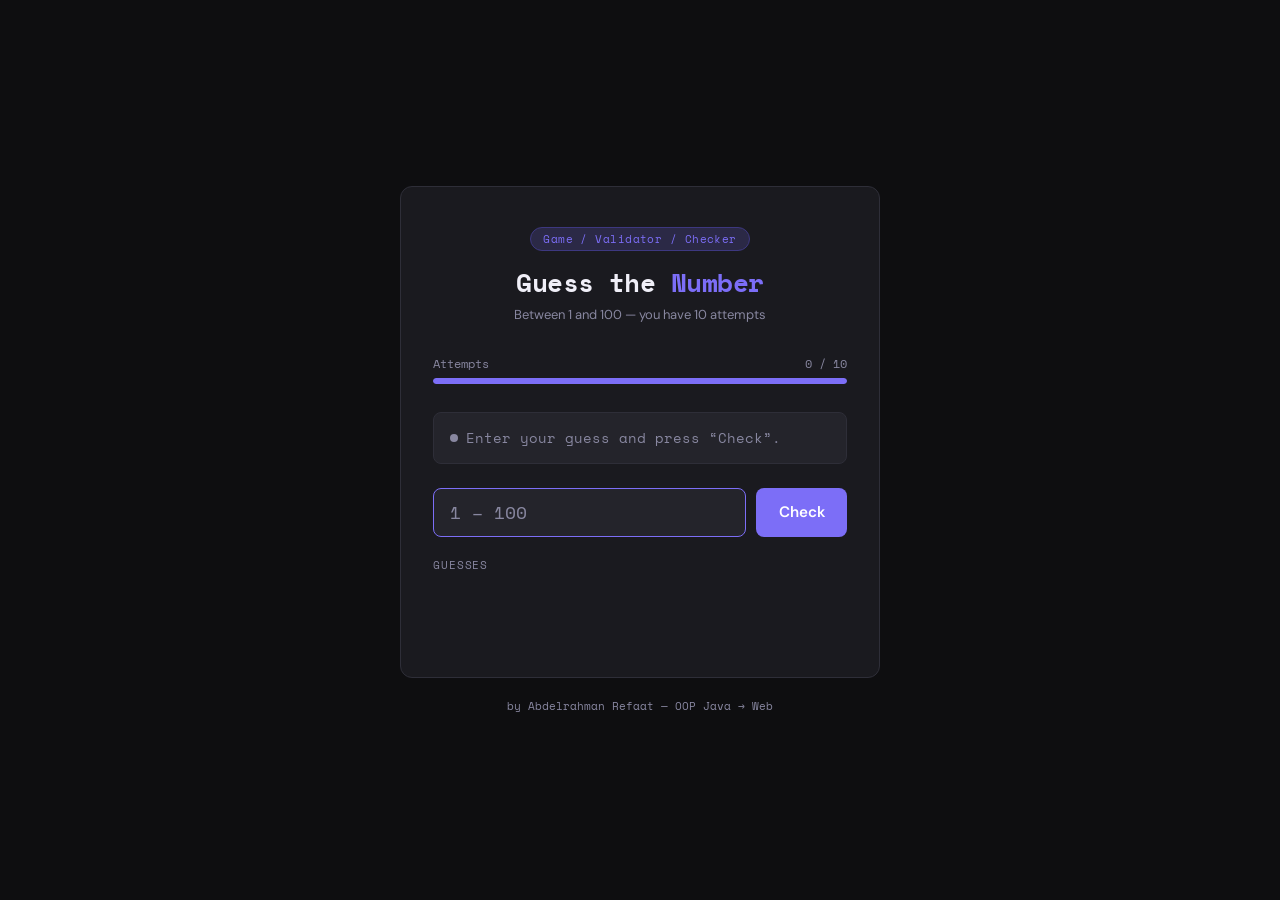
<file: index.html>
<!DOCTYPE html>
<html lang="en">
<head>
  <meta charset="UTF-8" />
  <meta name="viewport" content="width=device-width, initial-scale=1.0" />
  <title>Number Guessing Game</title>
  <link rel="stylesheet" href="style.css" />
</head>
<body>

  <div class="card" id="card">
    <div class="header">
      <div class="badge">Game / Validator / Checker</div>
      <h1>Guess the <span>Number</span></h1>
      <p class="subtitle">Between 1 and 100 &mdash; you have 10 attempts</p>
    </div>

    <div class="attempts-bar">
      <div class="attempts-label">
        <span>Attempts</span>
        <span id="attempt-counter">0 / 10</span>
      </div>
      <div class="bar-track">
        <div class="bar-fill" id="bar"></div>
      </div>
    </div>

    <div class="message-box" id="msg-box">
      <div class="dot"></div>
      <span id="msg-text">Enter your guess and press &ldquo;Check&rdquo;.</span>
    </div>

    <div class="input-row">
      <input type="number" id="guess-input" min="1" max="100" placeholder="1 – 100" />
      <button id="check-btn">Check</button>
    </div>

    <div class="history">
      <div class="history-title">Guesses</div>
      <div class="history-chips" id="chips"></div>
    </div>

    <div class="action-row" id="action-row" style="display:none;">
      <button id="play-again-btn">Play again</button>
      <button class="btn-secondary" id="quit-btn">Quit</button>
    </div>
  </div>

  <p class="footer-note">by Abdelrahman Refaat &mdash; OOP Java &rarr; Web</p>

  <script src="game.js"></script>

</body>
</html>
</file>
<file: style.css>
@import url('https://fonts.googleapis.com/css2?family=Space+Mono:wght@400;700&family=DM+Sans:wght@400;500;600&display=swap');

*, *::before, *::after {
  box-sizing: border-box;
  margin: 0;
  padding: 0;
}

:root {
  --bg: #0e0e10;
  --surface: #1a1a1f;
  --surface2: #24242b;
  --border: #2e2e38;
  --accent: #7c6ef7;
  --accent-dim: #3d3880;
  --accent-glow: rgba(124, 110, 247, 0.18);
  --text: #f0eff8;
  --muted: #8887a0;
  --success: #4ade80;
  --danger: #f87171;
  --warn: #fbbf24;
  --mono: 'Space Mono', monospace;
  --sans: 'DM Sans', sans-serif;
  --radius: 12px;
}

body {
  background: var(--bg);
  color: var(--text);
  font-family: var(--sans);
  min-height: 100vh;
  display: flex;
  flex-direction: column;
  align-items: center;
  justify-content: center;
  padding: 2rem 1rem;
}

/* ── Card ── */
.card {
  background: var(--surface);
  border: 1px solid var(--border);
  border-radius: var(--radius);
  padding: 2.5rem 2rem;
  width: 100%;
  max-width: 480px;
}

/* ── Header ── */
.header {
  text-align: center;
  margin-bottom: 2rem;
}

.badge {
  display: inline-block;
  font-family: var(--mono);
  font-size: 11px;
  color: var(--accent);
  background: var(--accent-glow);
  border: 1px solid var(--accent-dim);
  border-radius: 20px;
  padding: 3px 12px;
  margin-bottom: 1rem;
  letter-spacing: 0.04em;
}

h1 {
  font-family: var(--mono);
  font-size: 1.6rem;
  font-weight: 700;
  letter-spacing: -0.02em;
  line-height: 1.2;
  margin-bottom: 0.5rem;
}

h1 span {
  color: var(--accent);
}

.subtitle {
  font-size: 13px;
  color: var(--muted);
}

/* ── Attempts bar ── */
.attempts-bar {
  margin-bottom: 1.75rem;
}

.attempts-label {
  display: flex;
  justify-content: space-between;
  font-size: 12px;
  color: var(--muted);
  margin-bottom: 6px;
  font-family: var(--mono);
}

.bar-track {
  height: 6px;
  background: var(--surface2);
  border-radius: 99px;
  overflow: hidden;
}

.bar-fill {
  height: 100%;
  background: var(--accent);
  border-radius: 99px;
  transition: width 0.4s ease, background 0.3s;
  width: 100%;
}

.bar-fill.danger { background: var(--danger); }
.bar-fill.warn   { background: var(--warn); }

/* ── Input row ── */
.input-row {
  display: flex;
  gap: 10px;
  margin-bottom: 1.25rem;
}

input[type="number"] {
  flex: 1;
  background: var(--surface2);
  border: 1px solid var(--border);
  border-radius: 8px;
  color: var(--text);
  font-family: var(--mono);
  font-size: 1.1rem;
  padding: 0.65rem 1rem;
  outline: none;
  transition: border-color 0.2s;
  -moz-appearance: textfield;
}

input[type="number"]::-webkit-inner-spin-button,
input[type="number"]::-webkit-outer-spin-button {
  -webkit-appearance: none;
}

input[type="number"]:focus       { border-color: var(--accent); }
input[type="number"]::placeholder { color: var(--muted); }

/* ── Buttons ── */
button {
  background: var(--accent);
  color: #fff;
  border: none;
  border-radius: 8px;
  font-family: var(--sans);
  font-size: 0.95rem;
  font-weight: 600;
  padding: 0.65rem 1.4rem;
  cursor: pointer;
  transition: opacity 0.15s, transform 0.1s;
  white-space: nowrap;
}

button:hover    { opacity: 0.88; }
button:active   { transform: scale(0.97); }
button:disabled { opacity: 0.4; cursor: not-allowed; }

.btn-secondary {
  background: var(--surface2);
  color: var(--text);
  border: 1px solid var(--border);
}

/* ── Message box ── */
.message-box {
  background: var(--surface2);
  border: 1px solid var(--border);
  border-radius: 8px;
  padding: 0.85rem 1rem;
  font-family: var(--mono);
  font-size: 0.875rem;
  color: var(--muted);
  min-height: 52px;
  display: flex;
  align-items: center;
  gap: 8px;
  transition: border-color 0.25s, color 0.25s;
  margin-bottom: 1.5rem;
  word-break: break-word;
}

.message-box.correct   { border-color: var(--success); color: var(--success); }
.message-box.high      { border-color: var(--warn);    color: var(--warn); }
.message-box.low       { border-color: #60a5fa;        color: #60a5fa; }
.message-box.invalid   { border-color: var(--danger);  color: var(--danger); }
.message-box.lose      { border-color: var(--danger);  color: var(--danger); }
.message-box.high.near,
.message-box.low.near  { border-color: #f97316; color: #f97316; box-shadow: 0 0 8px rgba(249,115,22,0.3); }
.message-box.high.close,
.message-box.low.close { border-color: #fb923c; color: #fb923c; }

.dot {
  width: 8px;
  height: 8px;
  border-radius: 50%;
  flex-shrink: 0;
  background: currentColor;
}

/* ── Guess history chips ── */
.history {
  margin-bottom: 1.5rem;
}

.history-title {
  font-size: 11px;
  color: var(--muted);
  font-family: var(--mono);
  text-transform: uppercase;
  letter-spacing: 0.08em;
  margin-bottom: 8px;
}

.history-chips {
  display: flex;
  flex-wrap: wrap;
  gap: 6px;
  min-height: 32px;
}

.chip {
  font-family: var(--mono);
  font-size: 12px;
  padding: 3px 10px;
  border-radius: 99px;
  border: 1px solid var(--border);
  color: var(--muted);
  background: var(--surface2);
}

.chip.high    { border-color: #a16207; color: var(--warn); }
.chip.low     { border-color: #1e40af; color: #60a5fa; }
.chip.correct { border-color: #166534; color: var(--success); }
.chip.near    { border-color: #f97316; color: #f97316; }
.chip.close   { border-color: #fb923c; color: #fb923c; }

/* ── Action row ── */
.action-row {
  display: flex;
  gap: 8px;
}

.action-row button { flex: 1; }

/* ── Footer ── */
.footer-note {
  text-align: center;
  margin-top: 1.25rem;
  font-size: 11px;
  color: var(--muted);
  font-family: var(--mono);
}

/* ── Animations ── */
@keyframes shake {
  0%,  100% { transform: translateX(0); }
  20%        { transform: translateX(-6px); }
  40%        { transform: translateX(6px); }
  60%        { transform: translateX(-4px); }
  80%        { transform: translateX(4px); }
}

@keyframes pop {
  0%   { transform: scale(1); }
  50%  { transform: scale(1.04); }
  100% { transform: scale(1); }
}

.shake { animation: shake 0.35s ease; }
.pop   { animation: pop 0.3s ease; }
</file>
